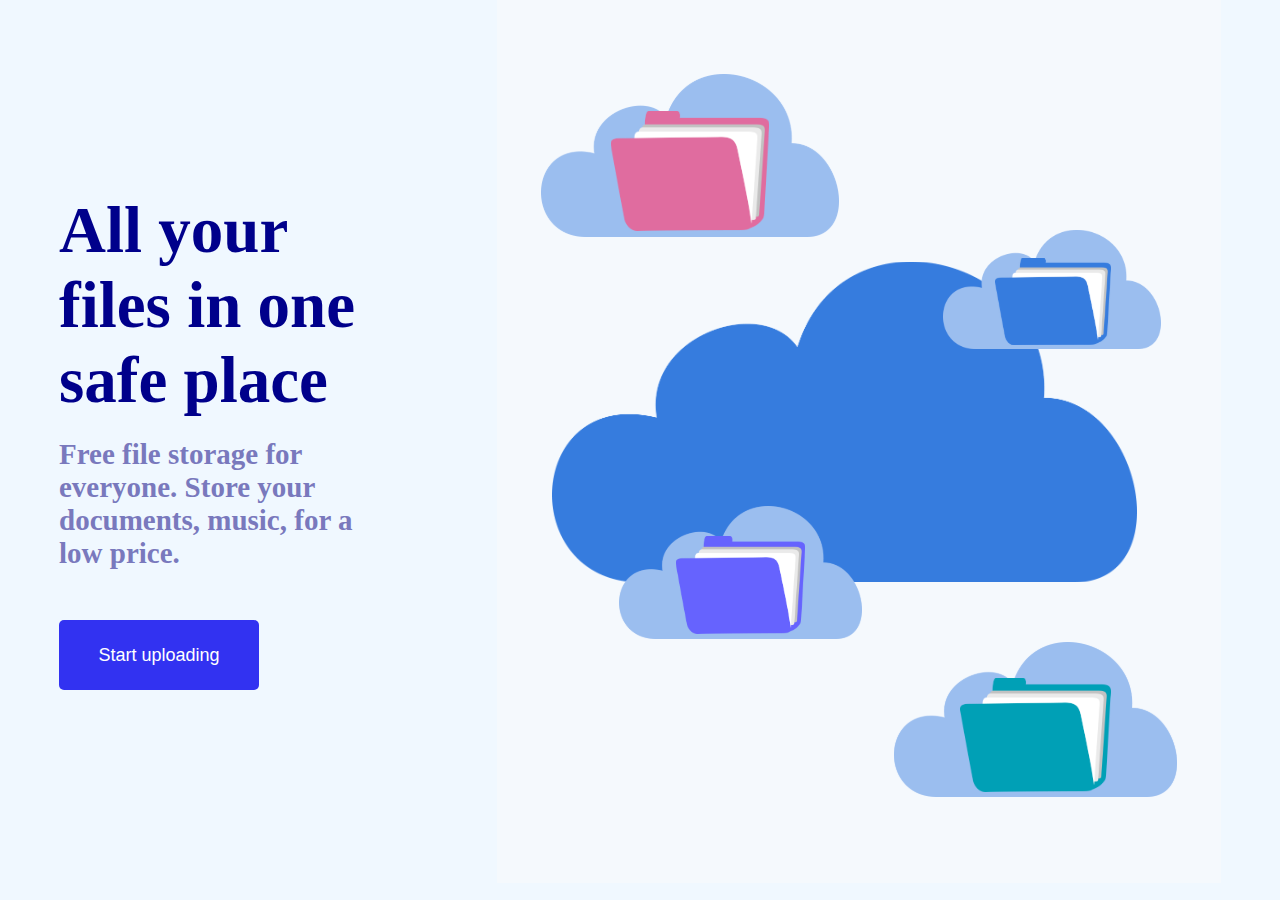
<file: index.html>
<!DOCTYPE html>
<html lang="en">

<head>
    <meta charset="UTF-8">
    <meta name="viewport" content="width=device-width, initial-scale=1.0">
    <link rel="preconnect" href="https://fonts.googleapis.com">
<link rel="preconnect" href="https://fonts.gstatic.com" crossorigin>
<link href="https://fonts.googleapis.com/css2?family=Work+Sans:wght@200&display=swap" rel="stylesheet">
    <link rel="stylesheet" href="style.css">
    <title>Personal cloud</title>
</head>

<body>
    <div class="container">

        <div class="texts">
            <div class="textBold">All your files in one safe place</div>
            <p>Free file storage for everyone. Store your documents, music, for a low price.</p>
            
            <button><a href="myCloud.html" target="_blank">Start uploading</a></button>
        </div>

        <img src="./Images/frontPage.png" alt="Main page Img...">
    </div>
</body>

</html>
</file>
<file: style.css>
*{
    margin: 0;
    padding: 0;
    
    background-color: #F0F8FF;
}

.container{
    display: flex;
    justify-content: space-around;
}

.texts{
    display: flex;
    flex-direction: column;
    justify-content: center;
    /* align-items: center; */
    max-width: 25vw;
}

.textBold{
    font-size: 65px;
    color: #00008B;
    font-weight: 900;
}

.texts p{
    margin-top: 20px;
    font-size: 29px;
    color: #7979bd;
    font-weight: 900;
}

/* .startUploadButton a{
    background-color:#00008B;
    color: white;
    max-width: 15vw;
    max-height: 15vh;
} */

button{
    margin-top: 50px;
    background-color: #3232f1;
    border: none;
    cursor: pointer;
    border-radius: 5px;
    width: 200px;
    height: 70px;
}

button a{
    font-size: 18px;
    background-color: #3232f1;;
    text-decoration: none;
    color: white;
}
</file>
